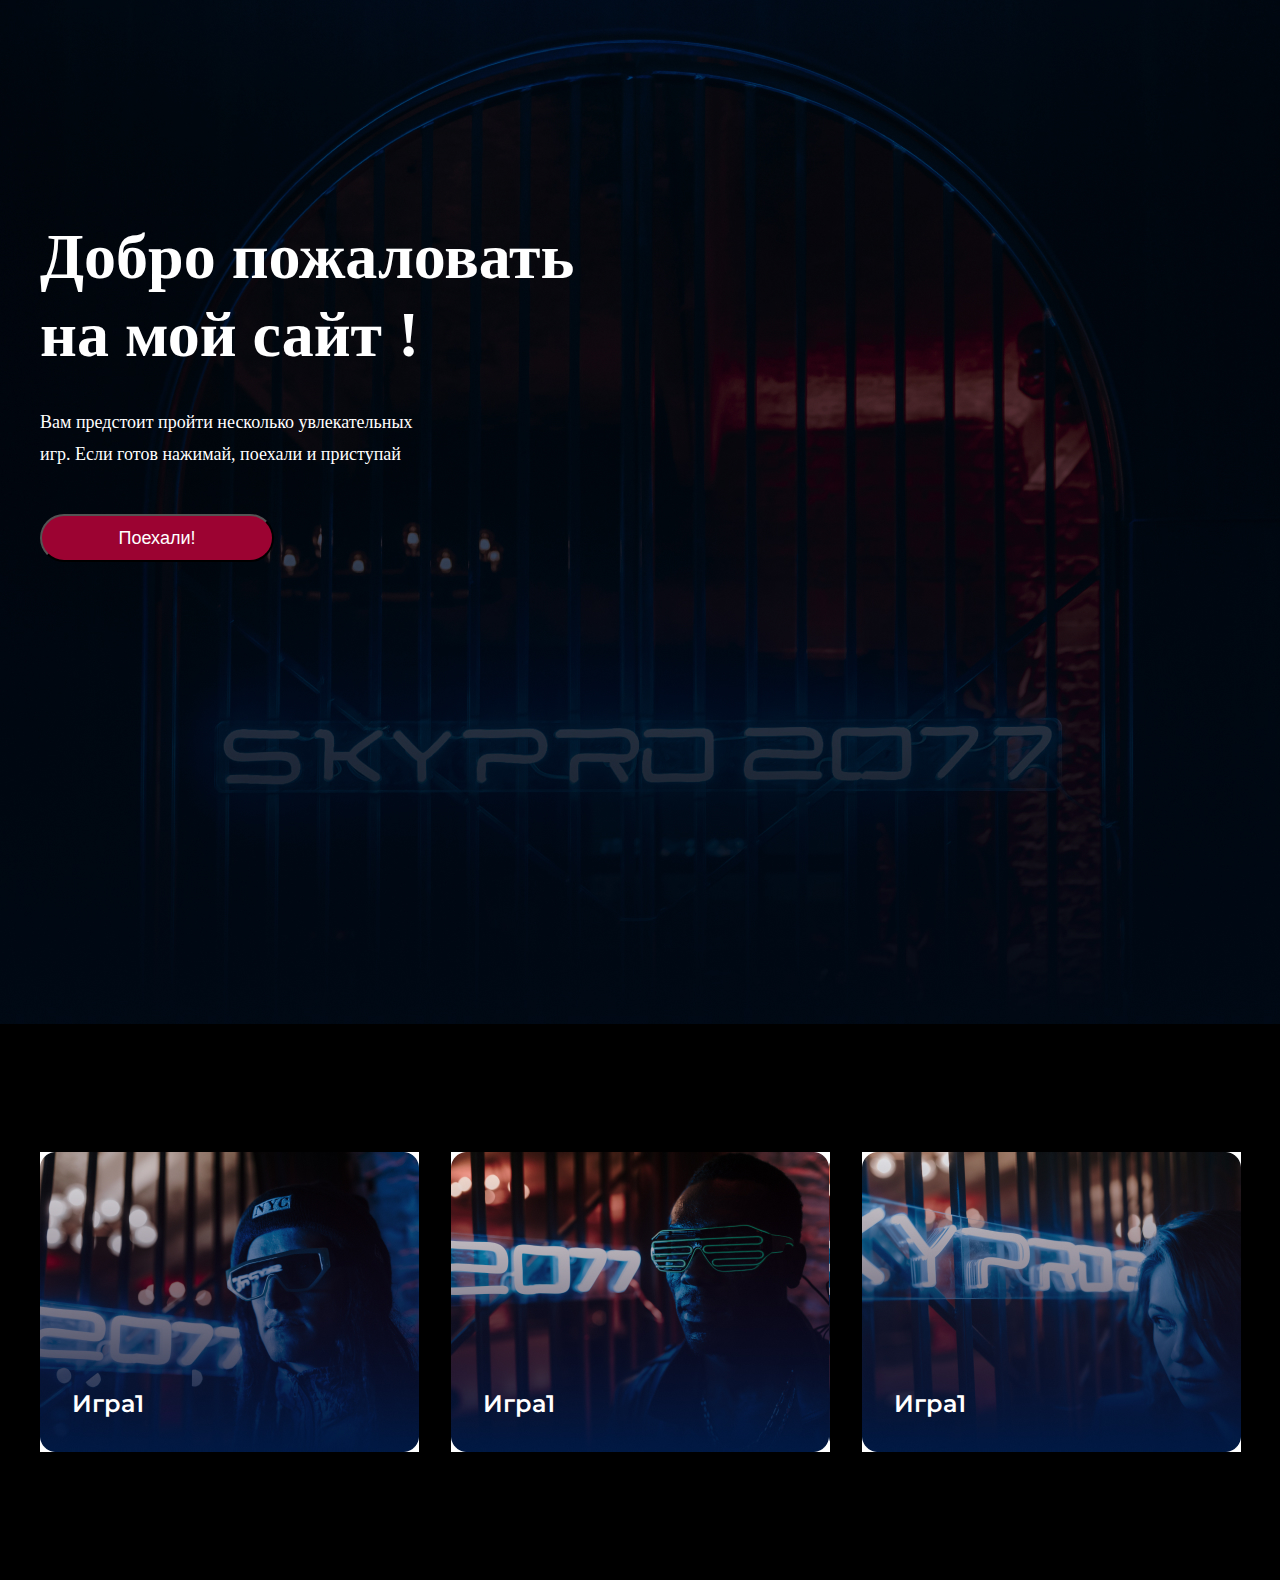
<file: HW1.html>
<!DOCTYPE html>
<html lang="ru">

<head>
    <meta charset="UTF-8">
    <meta http-equiv="X-UA-Compatible" content="IE=edge">
    <meta name="viewport" content="width=device-width, initial-scale=1.0">
    <title>HW</title>
    <link rel="preconnect" href="https://fonts.googleapis.com">
    <link rel="preconnect" href="https://fonts.gstatic.com" crossorigin>
    <link href="https://fonts.googleapis.com/css2?family=Montserrat:wght@400;500;600&display=swap" rel="stylesheet">
    <link rel="stylesheet" href="style.css">
</head>

<body>
    <div class="top center">
        <section class="top_content">
            <h1 class="title">Добро пожаловать <br> на мой сайт !</h1>
            <p class="top_text">Вам предстоит пройти несколько увлекательных
                <br> игр. Если готов нажимай, <b>поехали</b> и
                <b>приступай</b>
            </p>
            <button class="button">Поехали!</button>
        </section>
    </div>
    <div class="for-box center">

        <div class="for">
            <div class="for_item for_item1">
                <div class="name1-2-3">Игра1</div>
            </div>
            <div class="for_item for_item2">
                <div class="name1-2-3">Игра1</div>
            </div>
            <div class="for_item for_item3">
                <div class="name1-2-3">Игра1</div>
            </div>
        </div>
    </div>
</body>

</html>
</file>
<file: style.css>
* {
    margin: 0;
    padding: 0;
}

.center {
    padding-left: calc(50% - 600px);
    padding-right: calc(50% - 600px);
}

.top {
    height: 1024px;
    background-image: url(img/background.jpg);
    background-repeat: no-repeat;
    background-position: center;
    background-size: cover;
}

.title {
    font-weight: 700;
    font-size: 64px;
    line-height: 78px;
    padding-top: 218px;
    margin-bottom: 32px;
    color: #FFFFFF;
    max-width: 780px;
}

.top_text {
    font-weight: 300;
    font-size: 18px;
    line-height: 32px;
    color: #FFFFFF;
    margin-bottom: 44px;
    max-width: 480px;
}

.for-box {
    background-color: black;
    padding-top: 128px;
    padding-bottom: 128px;
}

.for {
    display: grid;
    gap: 32px;
    grid-template-columns: repeat(12, 1fr);
}

.for_item {
    height: 300px;
    width: 379px;
    font-family: "Montserrat";
    font-style: normal;
    font-weight: 600;
    font-size: 24px;
    line-height: 32px;
    color: white;
    row-gap: 32px;
    display: flex;
    
  
    justify-content: left;
    align-items: last baseline;

}

.name1-2-3 {
    font-size: 24px;
    line-height: 32px;
    color: white;
    margin: 32px;
        
}


.for_item1 {
    background-image: url(img/for1.jpg);
}

.for_item2 {
    background-image: url(img/for2.jpg);
}

.for_item3 {
    background-image: url(img/for3.jpg);
}

.button {
    box-sizing: border-box;
    width: 234px;
    height: 48px;
    font-weight: 400;
    background: #9C0332;
    border-radius: 30px;
    color: #FFFFFF;
    font-size: 18px;
    line-height: 22px;
    font-weight: 400;
}
</file>
